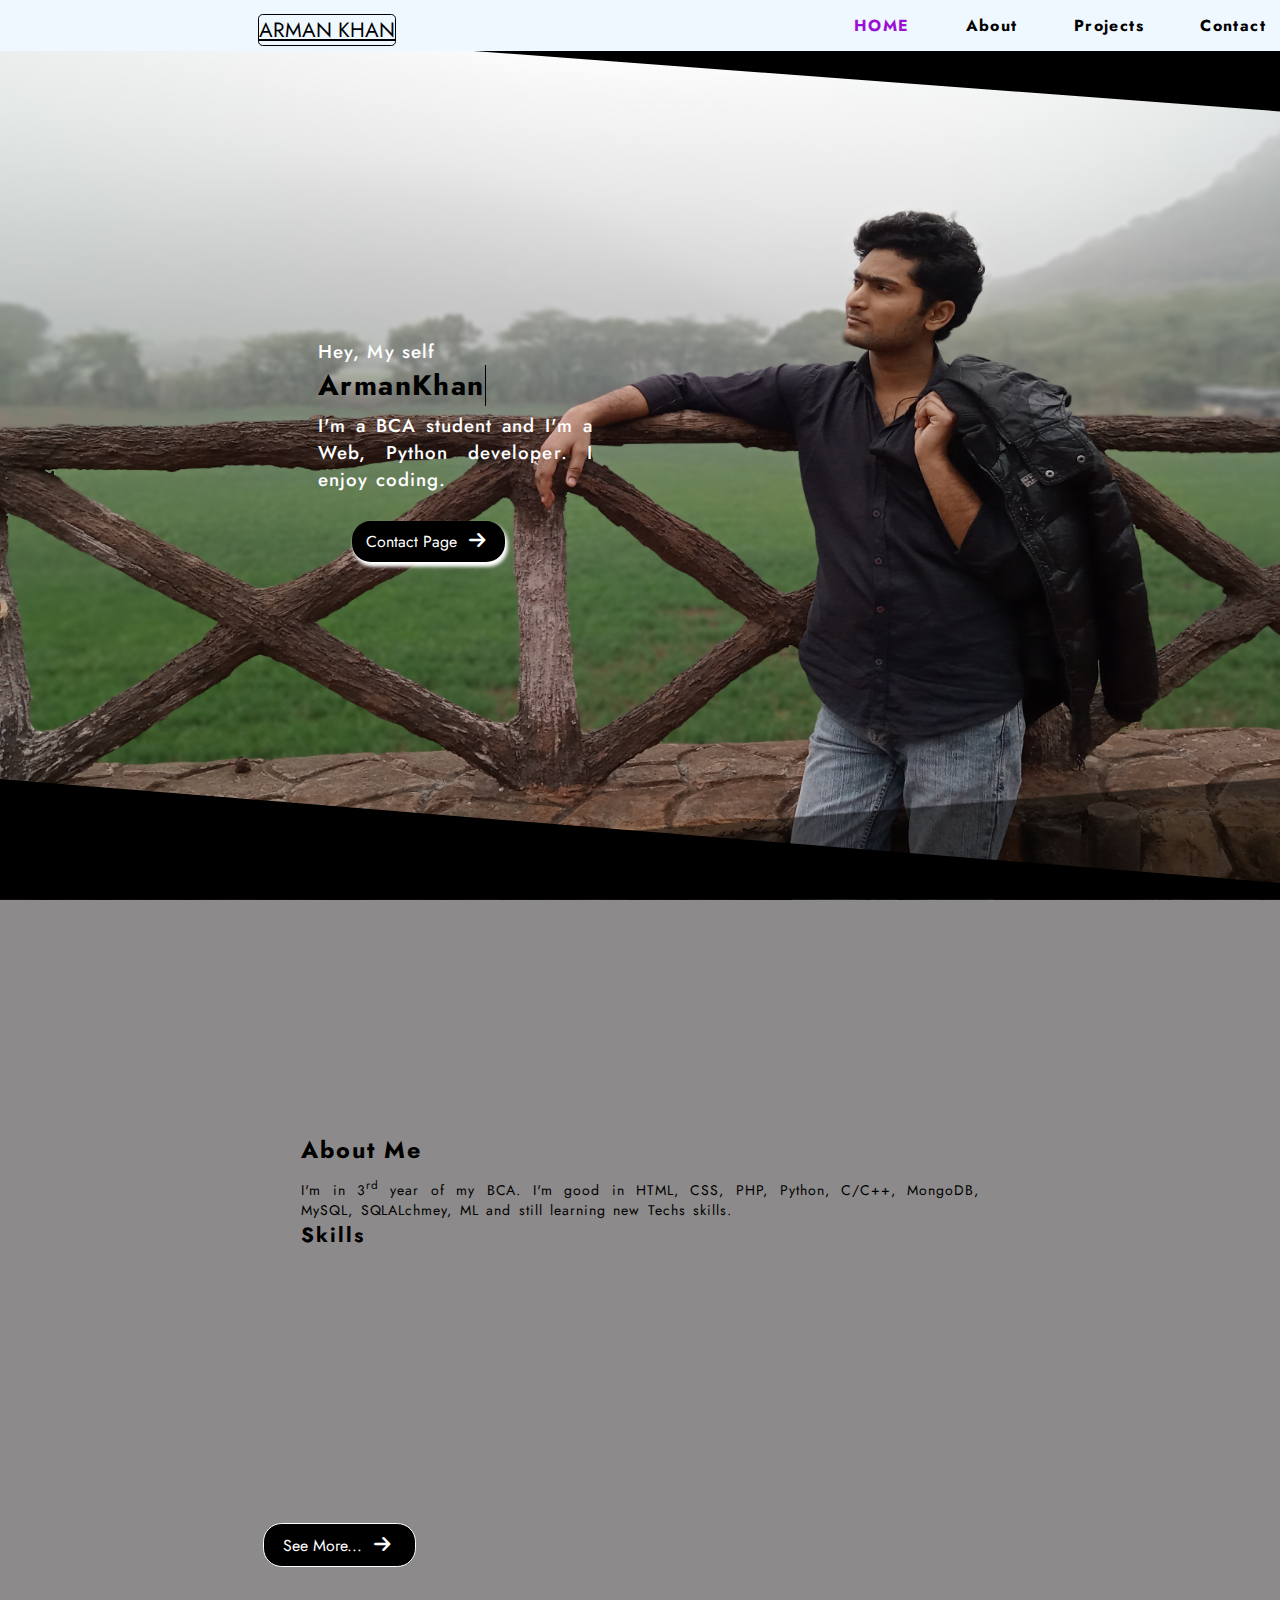
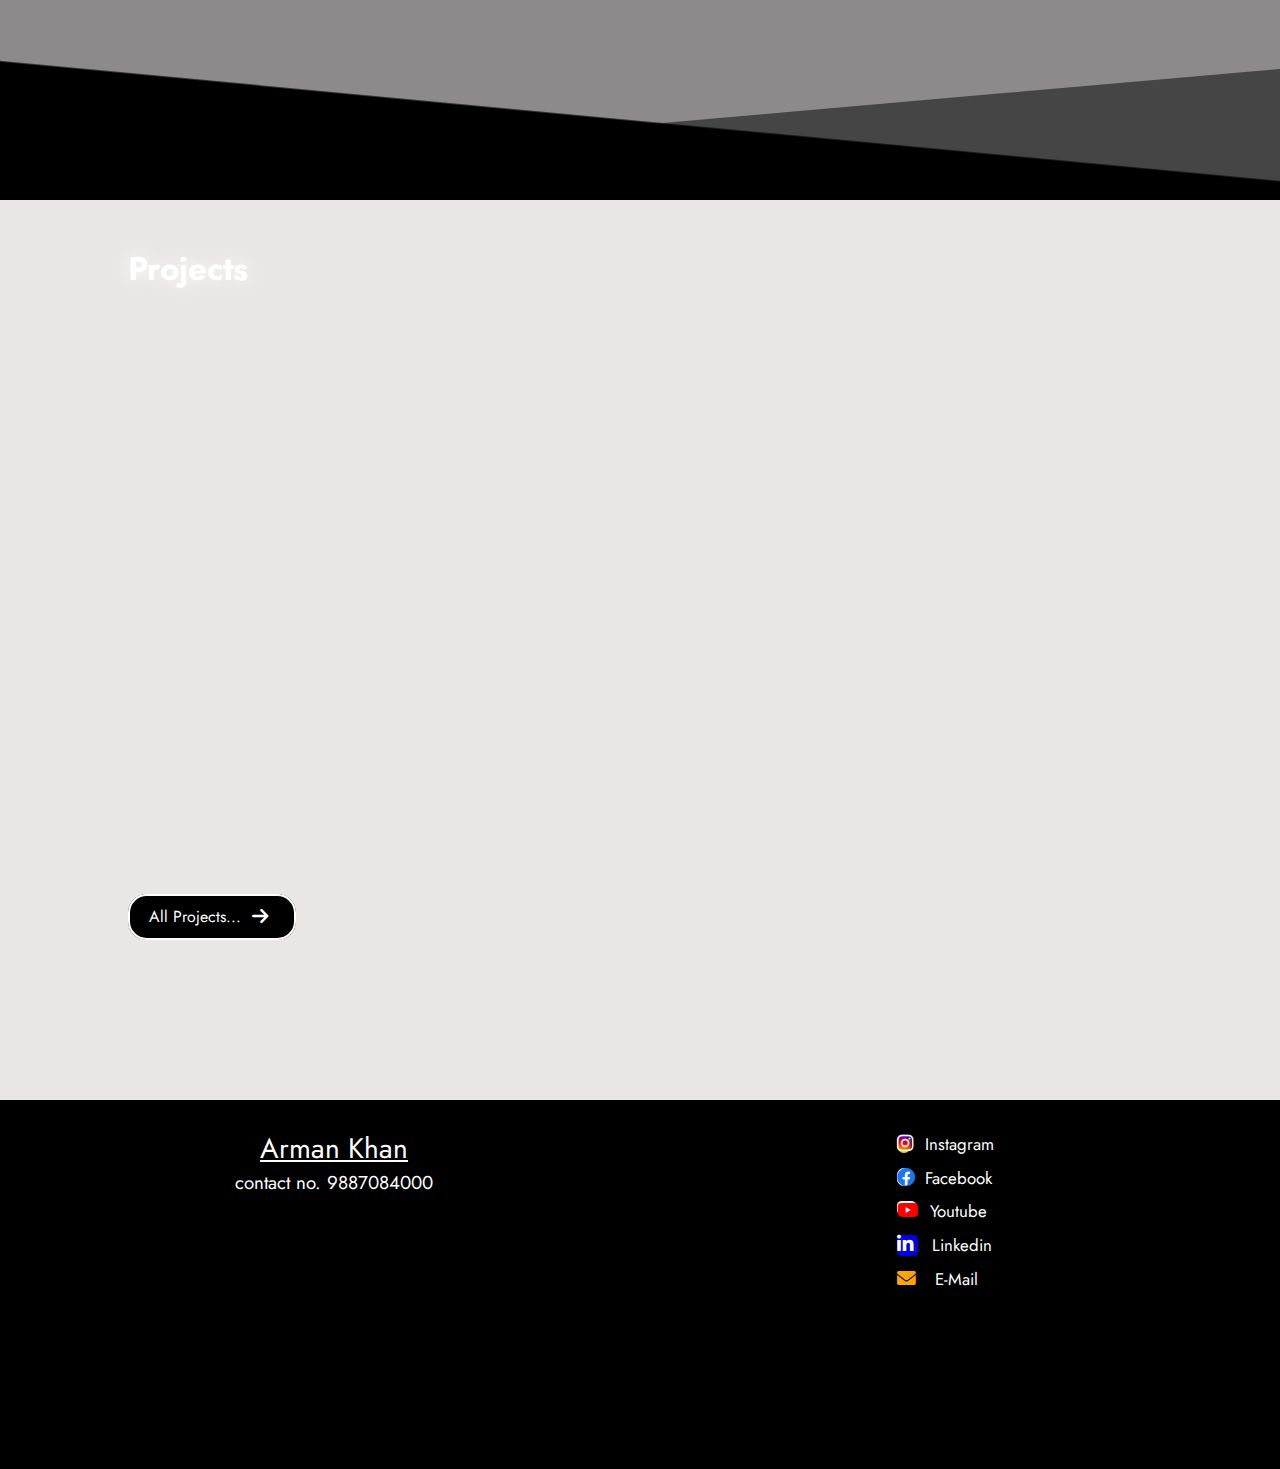
<file: index.htm>
<!DOCTYPE html> 
<html lang="en">
<head>
    <meta charset="UTF-8">
    <meta name="viewport" content="width=device-width, initial-scale=1.0">
    <!-- font awsome -->
    <link rel="stylesheet" href="https://cdnjs.cloudflare.com/ajax/libs/font-awesome/6.0.0/css/all.min.css" integrity="sha512-9usAa10IRO0HhonpyAIVpjrylPvoDwiPUiKdWk5t3PyolY1cOd4DSE0Ga+ri4AuTroPR5aQvXU9xC6qOPnzFeg==" crossorigin="anonymous" referrerpolicy="no-referrer" />
    <!-- font awsome -->
     <!-- aos plugin -->
     <link rel="stylesheet" href="https://unpkg.com/aos@next/dist/aos.css" />
     <!-- aos plugin -->
      <!-- google fonts -->
      <link rel="preconnect" href="https://fonts.googleapis.com">
      <link rel="preconnect" href="https://fonts.gstatic.com" crossorigin>
      <link href="https://fonts.googleapis.com/css2?family=Jost:ital,wght@0,100..900;1,100..900&family=Roboto+Mono:ital,wght@0,100..700;1,100..700&display=swap" rel="stylesheet">
      <!-- google fonts -->
    <!-- css file -->
     <link rel="stylesheet" href="style.css">
     <link rel="icon" type="image/x-icon" href="website_logo.png">
    <title>Arman Khan</title>
</head>
<body>
    <!-- start header -->
    <header class="head-class">
        <div class="container">
            <div class="logo">
                <a href="index.htm"><u>arman khan</u></a>
            </div>
            <nav class="nav-bar">
                <ul>
                    <li><a href="index.htm" id="home">home</a></li>
                    <li><a href="about.htm">about</a></li>
                    <li><a href="project.htm">projects</a></li>
                    <li><a href="contact.htm">contact</a></li>
                </ul>
            </nav>
        </div>

    </header> 
    <!-- end header -->


    <!-- start main section -->
    <main class="container">
        <div class="custom-shape-divider-top-1732389639">
            <svg data-name="Layer 1" xmlns="http://www.w3.org/2000/svg" viewBox="0 0 1200 120" preserveAspectRatio="none">
                <path d="M1200 120L0 16.48 0 0 1200 0 1200 120z" class="shape-fill"></path>
            </svg>
        </div>
        <section class="main-section container">
            <div class="my-img" data-aos="fade-up"></div>
            <div class="intro">
                <p>Hey, My self</p>
                <div class="anime"><h1></h1></div>
                <p>I'm a BCA student and I'm a Web, Python developer. I enjoy coding.</p>
                <div class="about-pagelink">
                    <a href="#ct1">
                        contact page
                        <i class="fa-solid fa-arrow-right"></i>
                    </a>
                </div>
            </div>
        </section>
        
        <!-- shape divider -->
        <div class="custom-shape-divider-bottom-1732387515">
            <svg data-name="Layer 1" xmlns="http://www.w3.org/2000/svg" viewBox="0 0 1200 120" preserveAspectRatio="none">
                <path d="M1200 120L0 16.48 0 0 1200 0 1200 120z" class="shape-fill"></path>
            </svg>
        </div>
        <!--  -->
        <div class="custom-shape-divider-bottom-1732387265">
            <svg data-name="Layer 1" xmlns="http://www.w3.org/2000/svg" viewBox="0 0 1200 120" preserveAspectRatio="none">
                <path d="M1200 120L0 16.48 0 0 1200 0 1200 120z" class="shape-fill"></path>
            </svg>
        </div>
        <!-- shape divider -->

    </main>
    <!-- end main section -->


    <!-- start about section -->
     <section class=" about-section container">

        <div class="about-content">
            <div class="about-heading">
                <h1>about me</h1>
                <p>I'm in 3<sup>rd</sup> year of my BCA.  I'm good in HTML, CSS, PHP, Python, C/C++, MongoDB, MySQL, SQLALchmey, ML and still learning new Techs skills.</p>
            </div>
            <div class="about-skills">
                <h2>skills</h2>
                <div class="list" >
                    <ul data-aos="flip-left">
                        <h6></h6>
                        <li><b>Forntend</b> <br>HTML, CSS, Bootstrap, Tailwind CSS 
                        <div class="k k1"></div></li>
                        <h6></h6>
                        <li><b>Backend & Programming language </b><br>Python, PHP 
                        <div class="k k2"></div></li>
                        <h6></h6>
                        <li><b>DataBases </b><br>MongoDB, MySQL, SQLALchamey
                        <div class="k k3"></div></li>
                        <li>Java 
                        <div class="k k4"></div></li>
                        <li>ChatGPT & AI Tools
                        <div class="k k5"></div></li>
                        <li>WordPress 
                        <div class="k k6"></div></li>
                    </ul>
                    <div class="skills-img" data-aos="zoom-in-up"></div>
                </div>
            </div>
            <div class="about-pagelink">
                <a href="about.htm" >
                    <!-- data-aos="zoom-in" -->
                    see more...
                    <i class="fa-solid fa-arrow-right"></i>
                </a>
            </div>
        </div>
        <!-- shape divider -->
        <div class="custom-shape-divider-bottom-1732388389">
            <svg data-name="Layer 1" xmlns="http://www.w3.org/2000/svg" viewBox="0 0 1200 120" preserveAspectRatio="none">
                <path d="M1200 120L0 16.48 0 0 1200 0 1200 120z" class="shape-fill"></path>
            </svg>
        </div>
        <!--  -->
        <div class="custom-shape-divider-bottom-1732388512">
            <svg data-name="Layer 1" xmlns="http://www.w3.org/2000/svg" viewBox="0 0 1200 120" preserveAspectRatio="none">
                <path d="M1200 120L0 16.48 0 0 1200 0 1200 120z" class="shape-fill"></path>
            </svg>
        </div>
        <!-- shape divider -->
     </section>
    <!-- end about section -->


    <!-- start project section -->
     <section class="project-section container">
        <div class="project-content">
            <h2>projects</h2>
            <div class="projects" data-aos="fade-up" data-aos-anchor-placement="top-center">
                <div class="frame1 frame">
                    <!-- <div class="iframe"></div> -->
                    <iframe class="iframe" src="https://www.youtube-nocookie.com/embed/XzOjrF0iDow?si=xH5PER7YFjXTYQez?autoplay=1&mute=1" title="YouTube video player"  referrerpolicy="strict-origin-when-cross-origin" allowfullscreen></iframe>
                    <h5>jarvis assistant</h5>
                    <p>personal voice assistant</p>
                </div>
                <div class="frame2 frame">
                    <iframe class="iframe" src="https://www.youtube-nocookie.com/embed/NXt9RQ40-VA?si=S5kBuBeriGzrhKZE" title="YouTube video player" frameborder="0" allow="accelerometer; autoplay; clipboard-write; encrypted-media; gyroscope; picture-in-picture; web-share" referrerpolicy="strict-origin-when-cross-origin" allowfullscreen></iframe>
                    <h5>login page</h5>
                    <p>simple beautiful login page</p>
                </div>
            </div>
            <div class="project-button" >
                <!-- data-aos="zoom-in-down" -->
                <a href="project.htm" >all projects...
                    <i class="fa-solid fa-arrow-right"></i>
                </a>
                
            </div>
        </div>
        
     </section>
    <!-- end project section -->


    <!-- start footer -->
     <footer id="ct1">
         <div class="section-footer">
            <section class="container">
                <div class="logo"><a href="index.htm">arman khan</a>
                    <p>contact no. 9887084000</p>
                    <div class="about-pagelink" data-aos="fade-down">
                        <a href="contact.htm">
                            contact page
                            <i class="fa-solid fa-arrow-right"></i>
                        </a>
                    </div>
                </div>
                <div class="connect">
                    <ul>
                        <li><a href="https://www.instagram.com/invites/contact/?igsh=j5n9pgz7lhn&utm_content=k5xwfr1" target="_blank"><i class="fa-brands fa-instagram"></i>instagram</a></li>
                        <li><a href="https://www.facebook.com/profile.php?id=100056227550232&mibextid=ZbWKwL" target="_blank"><i class="fa-brands fa-facebook"></i>facebook</a></li>
                        <li><a href="https://youtube.com/@armankhan-pr5xw?si=ZhNXkZWh-4ECx9wT" target="_blank"><i class="fa-brands fa-youtube"></i>youtube</a></li>
                        <li><a href="https://www.linkedin.com/in/arman-khan-623443289?utm_source=share&utm_campaign=share_via&utm_content=profile&utm_medium=android_app" target="_blank"><i class="fa-brands fa-linkedin-in"></i>linkedin</a></li>
                        <li><a href="armankhan52210@gmail.com"><i class="fa-solid fa-envelope"></i>e-mail</a></li>
                       </ul>
                   </div>
            </section>
         </div>
     </footer>
    <!-- end footer -->

    <!-- aos plugin -->
    <script src="https://unpkg.com/aos@next/dist/aos.js"></script>
    <script>
      AOS.init();
    </script>
    <!-- aos plugin -->

</body>
</html>
</file>
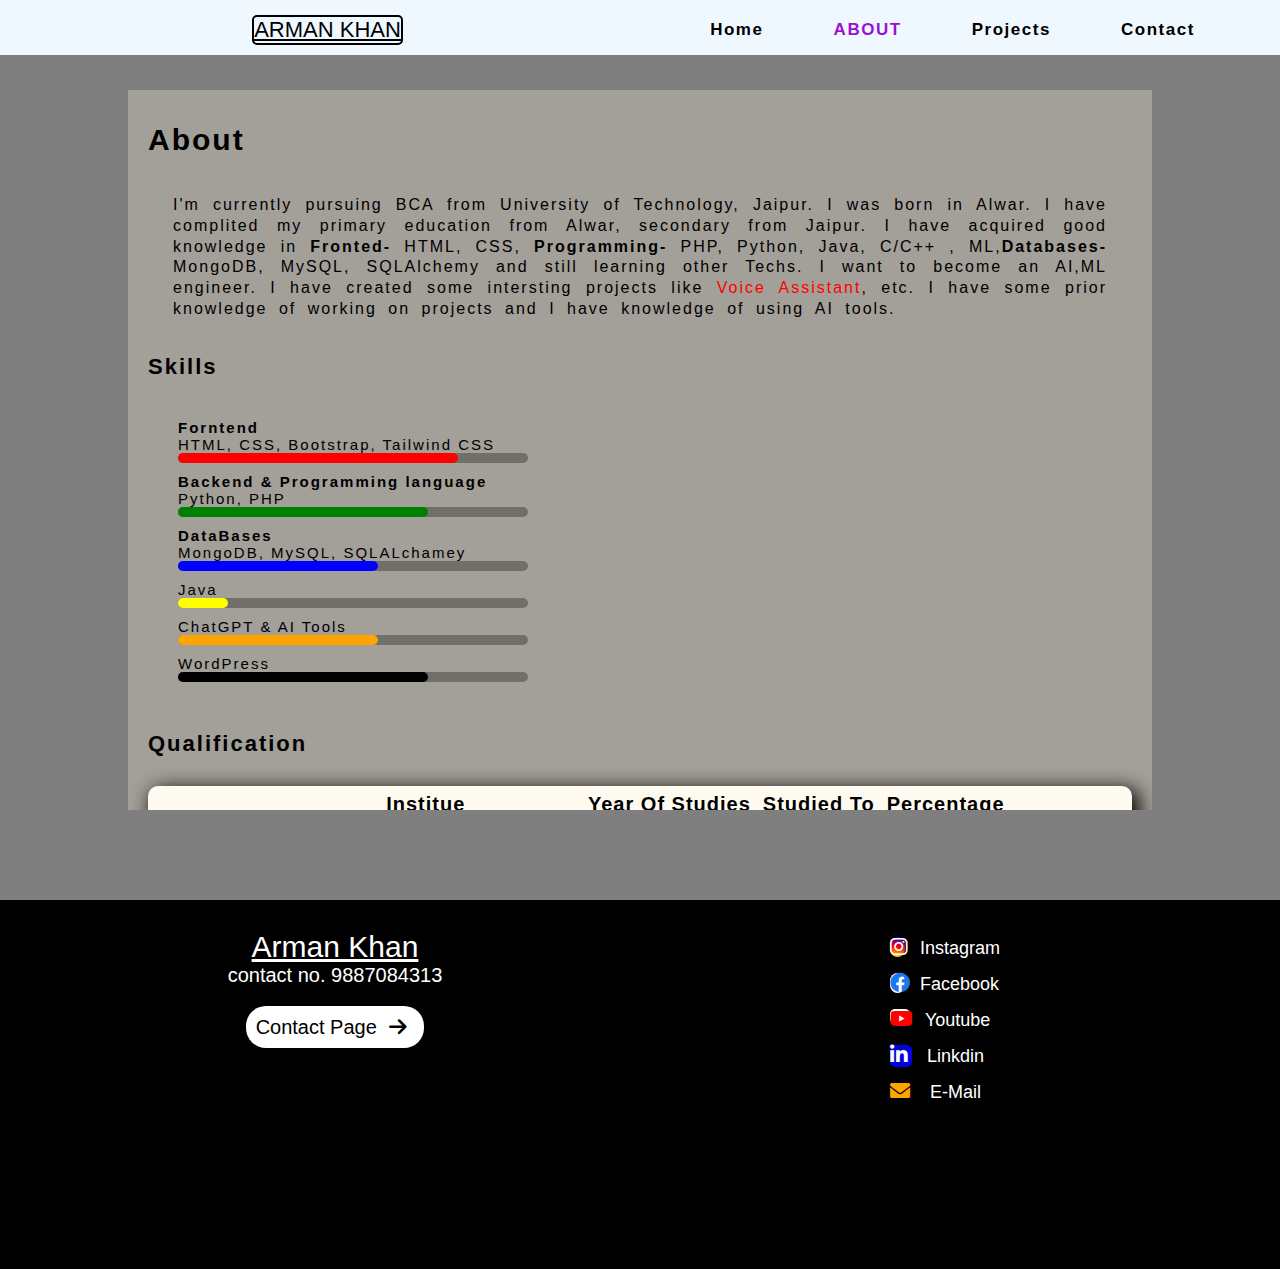
<file: about.htm>
<!DOCTYPE html>
<html lang="en">
<head>
    <meta charset="UTF-8">
    <meta name="viewport" content="width=device-width, initial-scale=1.0">
    <!-- font awsome -->
    <link rel="stylesheet" href="https://cdnjs.cloudflare.com/ajax/libs/font-awesome/6.0.0/css/all.min.css" integrity="sha512-9usAa10IRO0HhonpyAIVpjrylPvoDwiPUiKdWk5t3PyolY1cOd4DSE0Ga+ri4AuTroPR5aQvXU9xC6qOPnzFeg==" crossorigin="anonymous" referrerpolicy="no-referrer" />
    <!-- font awsome -->
    <!-- aos plugin -->
    <link rel="stylesheet" href="https://unpkg.com/aos@next/dist/aos.css" />
    <!-- aos plugin -->
     <!-- css file -->
      <link rel="stylesheet" href="style2.css">
      <link rel="icon" type="image/x-icon" href="website_logo.png">
    <title>Arman Khan</title>
</head>
<body>
    <!-- start header -->
    <header class="head-class">
        <div class="container">
            <div class="logo"><a href="index.htm"><u>arman khan</u></a></div>
            <div class="nav-bar">
                <ul>
                    <li><a href="index.htm">home</a></li>
                    <li><a href="about.htm" id="about">about</a></li>
                    <li><a href="project.htm">projects</a></li>
                    <li><a href="contact.htm">contact</a></li>
                </ul>
            </div>
        </div>

    </header> 
    <!-- end header -->


    <!-- start about section -->
    <section class=" about-section container">
        <div class="about-content ">
            <div class="about-heading">
                <h1>about</h1>
                <p>I'm currently pursuing BCA from University of Technology, Jaipur. I was born in Alwar. I have complited my primary education from Alwar, secondary from Jaipur. I have acquired good knowledge in <strong>Fronted-</strong> HTML, CSS,<strong> Programming-</strong> PHP, Python, Java, C/C++ , ML,<strong>Databases-</strong> MongoDB, MySQL, SQLAlchemy and still learning other Techs. I want to become an AI,ML engineer. I have created some intersting projects like <a href="project.htm" style="text-decoration: none; color: red;">voice assistant</a>, etc. I have some prior knowledge of working on projects and I have knowledge of using AI tools.</p>
            </div> 
            <div class="about-skills">
                <h2>skills</h2>
                <div class="list">
                    <ul>
                        <li><b>Forntend</b> <br>HTML, CSS, Bootstrap, Tailwind CSS 
                        <div class="k k1"></div></li>
                        <li><b>Backend & Programming language </b><br>Python, PHP 
                        <div class="k k2"></div></li>
                        <li><b>DataBases </b><br>MongoDB, MySQL, SQLALchamey
                        <div class="k k3"></div></li>
                        <li>Java
                        <div class="k k4"></div></li>
                        <li>ChatGPT & AI Tools
                        <div class="k k5"></div></li>
                        <li>WordPress
                        <div class="k k6"></div></li>
                    </ul>
                </div>
            </div>
            <div class="about-my-qualification">
                <h2>Qualification</h2>
                <table>
                    <tr>
                        <th>institue</th>
                        <th>year of studies</th>
                        <th>studied to</th>
                        <th>percentage</th>
                    </tr>
                    <tr>
                        <td>bal bharti public school, alwar</td>
                        <td>2018-20</td>
                        <td>9<sup>th</sup> to 10<sup>th</sup></td>
                        <td>89%</td>
                    </tr>
                    <tr>
                        <td>bal vishwa bharti public school, jaipur</td>
                        <td>2020-22</td>
                        <td>11<sup>th</sup> to 12<sup>th</sup></td>
                        <td>75%</td>
                    </tr>
                    <tr>
                        <td>KCRI collge, alwar</td>
                        <td>2022-25</td>
                        <td>--</td>
                        <td>--</td>
                    </tr>
                </table>
            </div>
        </div>
     </section>
    <!-- end about section -->

    <!-- start footer -->
    <footer>
        <div class="section-footer">
           <section class="container">
               <div class="logo"><a href="index.htm">arman khan</a>
                   <p>contact no. 9887084313</p>
                   <div class="about-pagelink">
                       <a href="contact.htm">
                           contact page
                           <i class="fa-solid fa-arrow-right"></i>
                       </a>
                   </div>
               </div>
               <div class="connect">
                   <ul>
                       <li><a href="https://www.instagram.com/invites/contact/?igsh=j5n9pgz7lhn&utm_content=k5xwfr1" target="_blank"><i class="fa-brands fa-instagram"></i>instagram</a></li>
                       <li><a href="https://www.facebook.com/profile.php?id=100056227550232&mibextid=ZbWKwL" target="_blank"><i class="fa-brands fa-facebook"></i>facebook</a></li>
                       <li><a href="contact.htm" target="_blank"><i class="fa-brands fa-youtube"></i>youtube</a></li>
                       <li><a href="https://www.linkedin.com/in/arman-khan-623443289?utm_source=share&utm_campaign=share_via&utm_content=profile&utm_medium=android_app" target="_blank"><i class="fa-brands fa-linkedin-in"></i>linkdin</a></li>
                       <li><a href="armankhan52210@gmail.com"><i class="fa-solid fa-envelope"></i>e-mail</a></li>
                      </ul>
                  </div>
           </section>
        </div>
    </footer>
   <!-- end footer -->
</body>
</html>
</file>
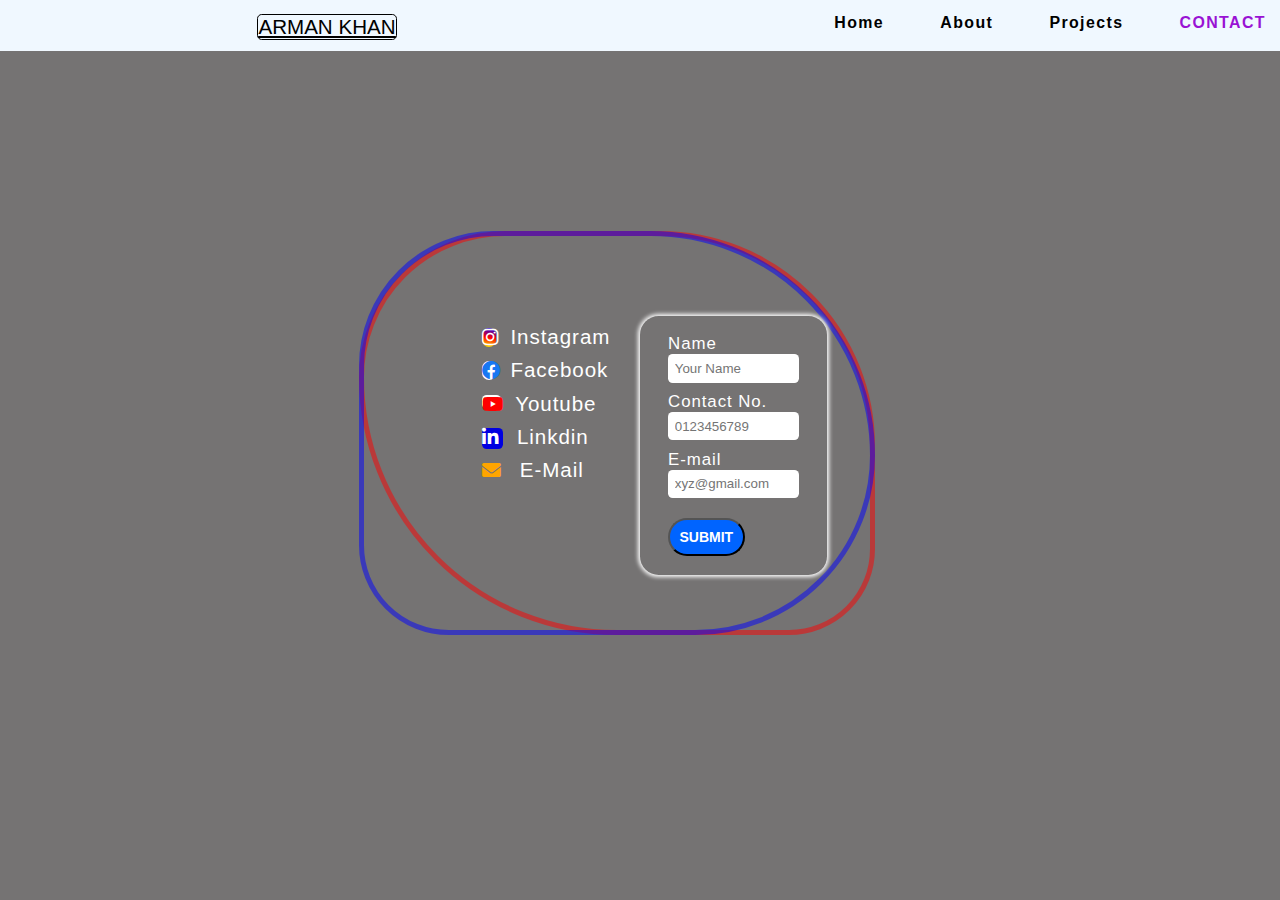
<file: contact.htm>
<!DOCTYPE html>
<html lang="en">
<head>
    <meta charset="UTF-8">
    <meta name="viewport" content="width=device-width, initial-scale=1.0">
    <!-- font awsome -->
    <link rel="stylesheet" href="https://cdnjs.cloudflare.com/ajax/libs/font-awesome/6.0.0/css/all.min.css" integrity="sha512-9usAa10IRO0HhonpyAIVpjrylPvoDwiPUiKdWk5t3PyolY1cOd4DSE0Ga+ri4AuTroPR5aQvXU9xC6qOPnzFeg==" crossorigin="anonymous" referrerpolicy="no-referrer" />
    <!-- font awsome -->
      <!-- aos plugin -->
      <link rel="stylesheet" href="https://unpkg.com/aos@next/dist/aos.css" />
      <!-- aos plugin -->
    <!-- css file -->
     <link rel="stylesheet" href="style.css">
     <link rel="icon" type="image/x-icon" href="website_logo.png">
    <title>Arman Khan</title>
</head>
<body>
   <!-- start header  -->
    <header class="head-class">
        <div class="container">
            <div class="logo"><a href="index.htm"><u>arman khan</u></a></div>
            <div class="nav-bar">
                <ul>
                    <li><a href="index.htm">home</a></li>
                    <li><a href="about.htm">about</a></li>
                    <li><a href="project.htm">projects</a></li>
                    <li><a href="contact.htm" id="contact">contact</a></li>
                </ul>
            </div>
        </div>

    </header> 
   <!-- end header  -->

      <section class="contact-section container">
        <div class="contact container">
            <div class="contact-content">
                
                <div class="connection" >
                    
                    <ul>
                        <li><a href="https://www.instagram.com/invites/contact/?igsh=j5n9pgz7lhn&utm_content=k5xwfr1" target="_blank"><i class="fa-brands fa-instagram"></i>instagram</a></li>
                        <li><a href="https://www.facebook.com/profile.php?id=100056227550232&mibextid=ZbWKwL" target="_blank"><i class="fa-brands fa-facebook"></i>facebook</a></li>
                        <li><a href="https://youtube.com/@armankhan-pr5xw?si=ZhNXkZWh-4ECx9wT" target="_blank"><i class="fa-brands fa-youtube"></i>youtube</a></li>
                        <li><a href="https://www.linkedin.com/in/arman-khan-623443289?utm_source=share&utm_campaign=share_via&utm_content=profile&utm_medium=android_app" target="_blank"><i class="fa-brands fa-linkedin-in"></i>linkdin</a></li>
                        <li><a href="armankhan52210@gmail.com"><i class="fa-solid fa-envelope"></i>e-mail</a></li>
                    </ul>
                 </div>

                <!-- form -->
                 <div class="forum" >
                    <form
                    action="https://formspree.io/f/xvgowgdp"
                    method="POST">
                    <label for="name">Name<br>
                        <input placeholder="Your Name" type="text" name="name" required maxlength="25">
                        </label>
                        <br>
                        <label for="number">Contact No.<br>
                        <input type="tel" name="number" placeholder="0123456789" pattern="[0-9]{10}" maxlength="11">
                        </label>
                        <br>
                        <label for="mail">E-mail<br>
                        <input type="email" name="mail" placeholder="xyz@gmail.com" required maxlength="30">
                        </label>
                        <br><br>
                        <button class="btn">submit</button>
                            
                     </form>
                 </div>
                 <!-- form end -->
            </div>
        </div>

      </section>
     <!-- end contact page -->

</body>
</html>
</file>
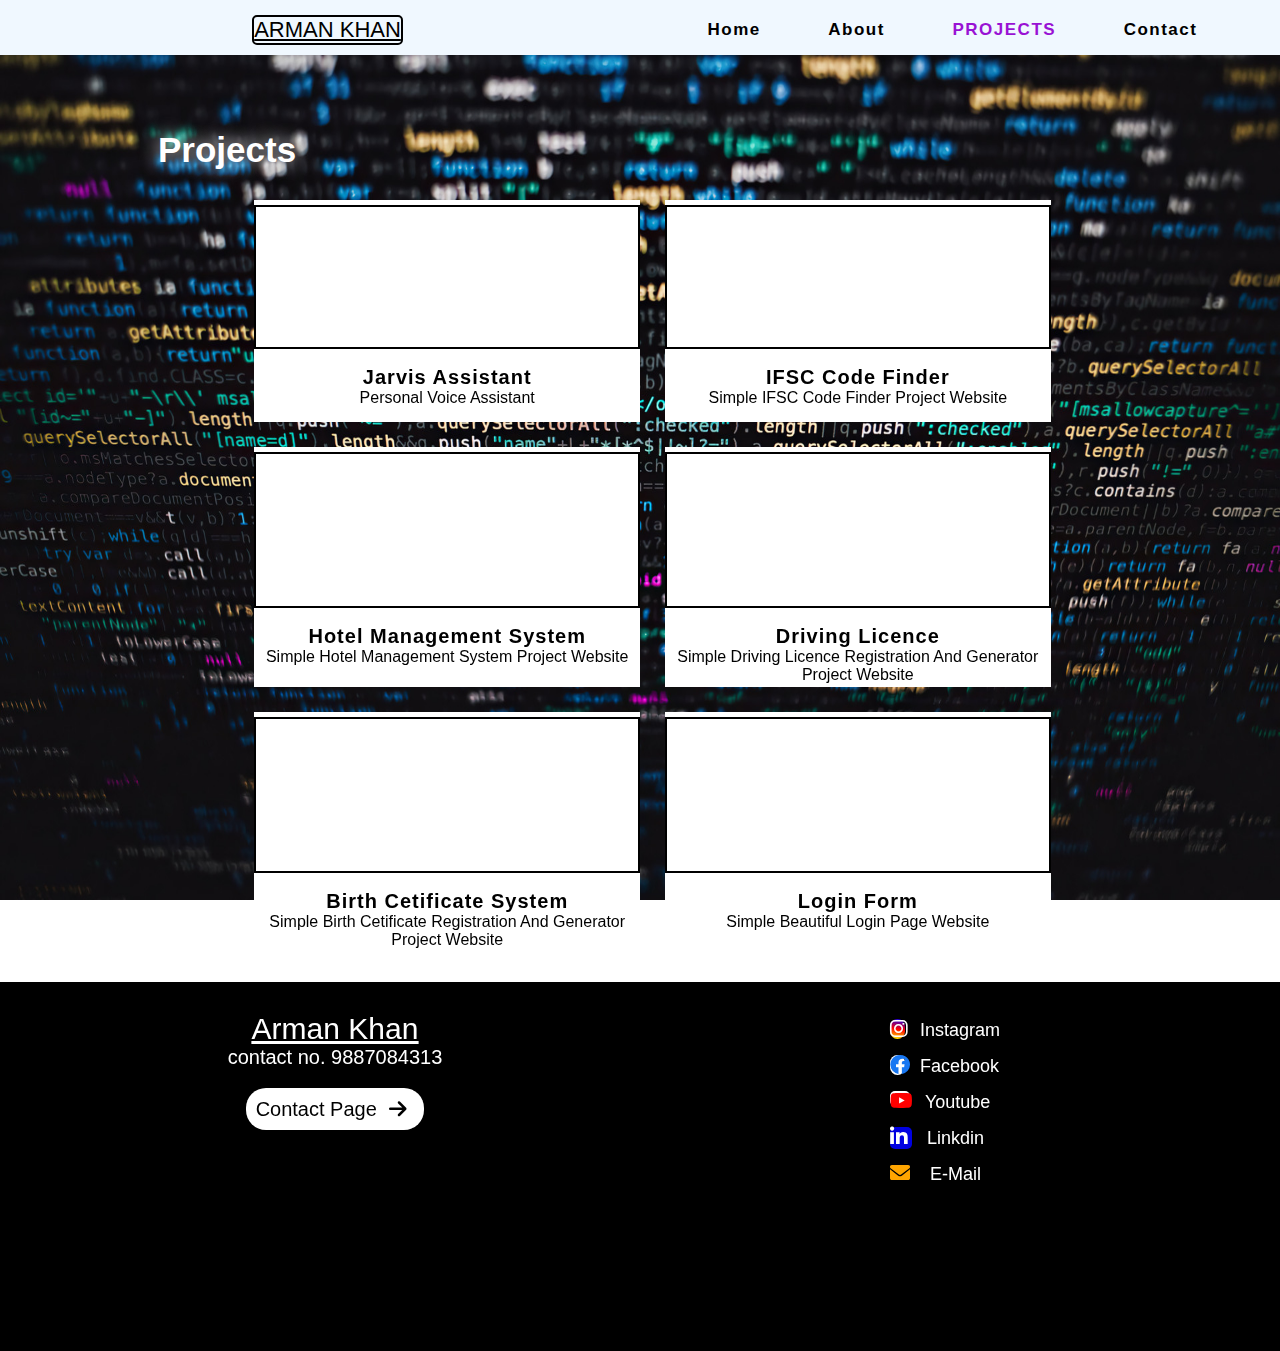
<file: project.htm>
<!DOCTYPE html>
<html lang="en">
<head>
    <meta charset="UTF-8">
    <meta name="viewport" content="width=device-width, initial-scale=1.0">
    <!-- font awsome -->
    <link rel="stylesheet" href="https://cdnjs.cloudflare.com/ajax/libs/font-awesome/6.0.0/css/all.min.css" integrity="sha512-9usAa10IRO0HhonpyAIVpjrylPvoDwiPUiKdWk5t3PyolY1cOd4DSE0Ga+ri4AuTroPR5aQvXU9xC6qOPnzFeg==" crossorigin="anonymous" referrerpolicy="no-referrer" />
    <!-- font awsome -->
      <!-- aos plugin -->
      <link rel="stylesheet" href="https://unpkg.com/aos@next/dist/aos.css" />
      <!-- aos plugin -->
    <!-- css file -->
     <link rel="stylesheet" href="style2.css">
     <link rel="icon" type="image/x-icon" href="website_logo.png">
    <title>Arman Khan</title>
</head>
<body>
   <!-- start header -->
    <header class="head-class">
        <div class="container">
            <div class="logo"><a href="index.htm">arman khan</a></div>
            <div class="nav-bar">
                <ul>
                    <li><a href="index.htm">home</a></li>
                    <li><a href="about.htm">about</a></li>
                    <li><a href="project.htm" id="project">projects</a></li>
                    <li><a href="contact.htm">contact</a></li>
                </ul>
            </div>
        </div>

    </header> 
    <!-- end header -->

    <!-- start project section -->
    <section class="project-section container">
        <div class="project-content">
            <h2>projects</h2>
            <div class="projects">
                <div class="frame1 frame">
                    <iframe class="iframe" src="https://www.youtube-nocookie.com/embed/XzOjrF0iDow?si=xH5PER7YFjXTYQez?autoplay=1&mute=1?controls=1" title="YouTube video player"  referrerpolicy="strict-origin-when-cross-origin" allowfullscreen></iframe>
                    <h5>jarvis assistant</h5>
                    <p>personal voice assistant</p>
                </div>
                <div class="frame2 frame">
                    <iframe class="iframe" src="https://www.youtube.com/embed/oIedO8E6oSU?si=Og6YIvIwwKtz9M5b?autoplay=1&mute=1?controls=1" title="YouTube video player"  referrerpolicy="strict-origin-when-cross-origin" allowfullscreen></iframe>
                    <h5>IFSC Code Finder</h5>
                    <p>simple IFSC code finder project website</p>
                </div>
                <div class="frame3 frame">
                    <iframe class="iframe" src="https://www.youtube.com/embed/5f-g7RxQaOg?si=miufKwAg4vljFzW2?autoplay=1&mute=1?controls=1" title="YouTube video player"  referrerpolicy="strict-origin-when-cross-origin" allowfullscreen></iframe>
                    <h5>Hotel Management System</h5>
                    <p>simple hotel management system project website</p>
                </div>
                <div class="frame4 frame">
                    <iframe class="iframe" src="https://www.youtube.com/embed/EdeN8FSmmVI?si=i8WzrzG-Erv8tHvZ?autoplay=1&mute=1?controls=1" title="YouTube video player"  referrerpolicy="strict-origin-when-cross-origin" allowfullscreen></iframe>
                    <h5>Driving Licence</h5>
                    <p>simple driving licence registration and generator project website</p>
                </div>
                <div class="frame5 frame">
                    <iframe class="iframe" src="https://www.youtube.com/embed/JVvLnQvX0N8?si=Opk1dRlDlCVQvecQ?autoplay=1&mute=1?controls=1" title="YouTube video player"  referrerpolicy="strict-origin-when-cross-origin" allowfullscreen></iframe>
                    <h5>Birth Cetificate System</h5>
                    <p>simple Birth Cetificate registration and generator project website</p>
                </div>
                <div class="frame6 frame">
                    <iframe class="iframe" src="https://www.youtube.com/embed/NXt9RQ40-VA?si=AfrDGE-i8hdx5QoR?autoplay=1&mute=1?controls=1" title="YouTube video player"  referrerpolicy="strict-origin-when-cross-origin" allowfullscreen></iframe>
                    <h5>Login Form</h5>
                    <p>simple beautiful login page website</p>
                </div>
            </div>
        </div>
        
     </section>
    <!-- end project section -->

    <!-- start footer -->
    <footer>
        <div class="section-footer">
           <section class="container">
               <div class="logo"><a href="index.htm"><u>arman khan</u></a>
                   <p>contact no. 9887084313</p>
                   <div class="about-pagelink">
                       <a href="contact.htm">
                           contact page
                           <i class="fa-solid fa-arrow-right"></i>
                       </a>
                   </div>
               </div>
               <div class="connect">
                   <ul>
                       <li><a href="https://www.instagram.com/invites/contact/?igsh=j5n9pgz7lhn&utm_content=k5xwfr1" target="_blank"><i class="fa-brands fa-instagram"></i>instagram</a></li>
                       <li><a href="https://www.facebook.com/profile.php?id=100056227550232&mibextid=ZbWKwL" target="_blank"><i class="fa-brands fa-facebook"></i>facebook</a></li>
                       <li><a href="contact.htm" target="_blank"><i class="fa-brands fa-youtube"></i>youtube</a></li>
                       <li><a href="https://www.linkedin.com/in/arman-khan-623443289?utm_source=share&utm_campaign=share_via&utm_content=profile&utm_medium=android_app" target="_blank"><i class="fa-brands fa-linkedin-in"></i>linkdin</a></li>
                       <li><a href="armankhan52210@gmail.com"><i class="fa-solid fa-envelope"></i>e-mail</a></li>
                      </ul>
                  </div>
           </section>
        </div>
    </footer>
   <!-- end footer -->
</body>
</html>
</file>
<file: style.css>
*{
    box-sizing: border-box;
    margin: 0;
    padding: 0;
    font-family: "Jost",sans-serif;
}


html{
    font-size: 58.5%;
    scroll-behavior:smooth;
    scroll-snap-type: Y mandatory;
    scrollbar-width:thin;
}


body{
    background-color: rgb(234, 230, 230);
}
/* start common */
a{
    text-decoration: none;
    color: rgb(0, 0, 0);
    text-transform: capitalize;
    /* color: white; */
}
.container{
    display: grid;
    justify-content: center;
    align-content: center;
}
.fa-brands,.fa-solid{
    padding-right: 0.7rem;
    font-size: 2rem;
}

.fa-instagram{
    width: 1.5rem;
    margin-right: 1.5rem;
    border-radius: 1rem;
    background:linear-gradient(-170deg,
    blue,
    red,
    yellow);
}
.fa-facebook{
    width: 1.5rem;
    margin-right: 1.5rem;
    border-radius: 1rem;
    color: rgb(24,119,242);
    background-color: white;
}
.fa-youtube{
    width: 2rem;
    height: 1.5rem;
    margin-right: 1.5rem;
    border-radius: 0.5rem;
    color: rgb(255,0,0);
    background-color: white;
}
.fa-linkedin-in{
    width: 2.2rem;
    height: 2.2rem;
    border-radius: 0.5rem;
    margin-right: 1.5rem;
    background-color: rgb(0,0,225);
    
}
.fa-envelope{
    width: 2.5rem;
    height: 2rem;
    margin-right: 1.5rem;
    color: orange;
}

.fa-arrow-right{
    margin-left: 0.7rem;
}


/* end common */


/* start header */
.head-class{
    position: fixed;
    width: 100%;
    height: 5.5rem;
    padding: 1.5rem;
    background-color: rgb(240, 248, 255);
    z-index: 8;
    
    & .container{
        grid-template-columns: 50% 50%;
    }
    & .nav-bar ul{
            /* margin-top: 0.5rem; */
            list-style: none;
            display: flex;
            justify-content: end;
            gap: 6rem;
            font-size: 1.7rem;
            & li{
            display: inline;
            font-weight: bold;
            letter-spacing: 0.15rem;
            
            & a:hover{
                text-transform: uppercase;
            }
        }

        #home{
            color: rgb(153, 18, 212);
            text-transform: uppercase;
        }
        #contact{
            color: rgb(153, 18, 212);
            text-transform: uppercase;
        }
        #project{
            color: rgb(153, 18, 212);
            text-transform: uppercase;
        }
        #about{
            color: rgb(153, 18, 212);
            text-transform: uppercase;
        }
    }
    & .logo{
        display: grid;
        justify-content: center;        
        & a{
            font-size: 2.2rem;
            text-align: center;
            text-transform: uppercase;
            text-decoration: underline;
            border: 0.2rem solid black;
            border-radius: 0.5rem;
        }
        
    }
}
/* end header */


/* start main section */
main{
    width: 100%;
    height: 100vh;
    background-image: url(myimg5.jpg);
    background-repeat: no-repeat;
    background-size: 100% 100%;
    background-attachment: fixed;
    justify-items: center;

    
    & .container{
        grid-template-columns: 50% 50%;
        gap: 10rem;
    }
    
    & .main-section{
        width: 80%;
        border-radius: 1.8rem;
        padding: 10rem;
        
        & .my-img{
            order:2; 
        }        
        & .intro{
            order:1;
            & h1{
                font-size: 3rem;
                letter-spacing: 0.15rem;
                text-transform: capitalize;
                position: relative;
                height: 5rem;
                width: 100%;

            }
            & h1::before{
                content:"armanKhan";
                position: absolute;
                left: 0;
                overflow: hidden;
                animation-name: hide_name;
                animation-iteration-count: infinite;
                animation-duration: 3s;
                border-right: 0.2rem solid black;
            }
            & p{
                font-size: 2rem;
                font-weight: 500;
                letter-spacing: 0.119rem;
                text-align: justify;
                color: white;
            }
            
            & .about-pagelink{
                margin-top: 3rem;
            display: grid;
            justify-content: end;
            width: 20rem;
            z-index: 1;

                & a{
                    font-size: 1.7rem;
                    padding: 1rem 1.5rem 1rem 1.5rem;
                    background-color: black;
                    color: white;
                    border-radius: 2rem;
                    box-shadow: 0.2rem 0.4rem 0.4rem 0.1rem white;
                }
            }
        }
    }
}
@keyframes hide_name {
    0%{
        width: 0%;
    }
    50%{
        width: 100%;
    }
    100%{
        width: 0%;
    }
}
/* shape divider */
.custom-shape-divider-top-1732389639 {
    position: absolute;
    top: 0;
    left: 0;
    width: 100%;
    overflow: hidden;
    line-height: 0;
}

.custom-shape-divider-top-1732389639 svg {
    position: relative;
    display: block;
    width: calc(100% + 1.3rem);
    height: 12rem;
}

.custom-shape-divider-top-1732389639 .shape-fill {
    fill: rgb(0,0,0);
}
/*  */
.custom-shape-divider-bottom-1732387515 {
    position: absolute;
    bottom: 0;
    left: 0;
    width: 100%;
    overflow: hidden;
    line-height: 0;
    transform: rotate(180deg);
}

.custom-shape-divider-bottom-1732387515 svg {
    position: relative;
    display: block;
    width: calc(100% + 1.3rem);
    height: 13rem;
}

.custom-shape-divider-bottom-1732387515 .shape-fill {
    fill: rgb(0,0,0);
}
/*  */
.custom-shape-divider-bottom-1732387265 {
    position: absolute;
    bottom: 0;
    left: 0;
    width: 100%;
    overflow: hidden;
    line-height: 0;
    transform: rotate(180deg);
}

.custom-shape-divider-bottom-1732387265 svg {
    position: relative;
    display: block;
    width: calc(100% + 1.3rem);
    transform: rotateY(180deg);
    height: 13rem;
}

.custom-shape-divider-bottom-1732387265 .shape-fill {
    /* fill: rgb(234, 230, 230); */
    fill: rgb(0,0,0,0.5);
}

/* shape divider */
/* end main section */



/* start about section */
.about-section{
    width: 100%;
    height: 100vh;
    background-color: rgb(0,0,0,0.4);
    position: relative;
    
    
    & .about-content{
        width: 80%;
        height: 80%;
        display: flex;
        margin: 2rem auto;
        flex-direction: column;
        justify-content: top;
        border-radius: 3rem;

        & .about-heading, .about-skills{
            width: 80%;
            margin: 0 auto;

            & h1{
                font-size: 2.5rem;
                text-transform: capitalize;
                letter-spacing: 0.2rem;
            }
            & h2{
                font-size: 2.2rem;
                text-transform: capitalize;
                letter-spacing: 0.2rem;
            }
            
            & p{
                font-size: 1.5rem;
                text-align: justify;
            }
            & p,ul{
                margin-top: 1rem;
                letter-spacing: 0.1rem;
                word-spacing: 0.3rem;
            }
            & ul{   
                font-size: 1.5rem;
                list-style-type:none;
            }

        }

        & .about-skills{
            margin-bottom: 1rem;

            & .list{
                display: flex;
                justify-content: space-around;
                gap: 2.5rem;
            }

            & .skills-img{
                background-image: url(myimg13.jpg);
                width: 23rem;
                height: 25rem;
                background-size: 100% 120%;
                background-color: red;
                clip-path: polygon(17% 5%, 75% 0, 100% 50%, 85% 92%, 24% 100%, 0% 50%);
            }

            & .k{
                width: 35rem;
                height: 1rem;
                background-color: rgb(0, 0, 0, 0.3);
                border-radius: 1.5rem;
                position: relative;
            }
            
            & .k1::after,.k2::after,.k3::after,.k4::after,.k5::after,.k6::after{
                content: " ";
                position: absolute;
                width: 0;
                height: 1rem;
                border-radius: 1rem;
                transition: all 0.2s linear;
                
            }            
                & .k1::after{
                    background-color: red;
                    width: 28rem;
                }
                
                & .k2::after{
                    background-color: green;
                    width: 25rem;
                }
                
                & .k3::after{
                    background-color: blue;
                    width: 20rem;
                }
                
                & .k4::after{
                    background-color: yellow;
                    width: 5rem;
                }
                
                & .k5::after{
                    background-color: orange;
                    width: 20rem;
                }
                
                & .k6::after{
                    background-color: black;
                    width: 25rem;
                }

        }

        & .about-pagelink{
            margin-left: 5rem;
            margin-top: 2rem;
            display: grid;
            justify-content: start;
            z-index: 1;
            & a{
                background-color: black;
                padding: 1rem 2rem;
                border-radius: 2rem;
                font-size: 1.7rem;
                color: white;
                border:0.2rem solid white;
            }
        }

    }

}

/* shape divider */
.custom-shape-divider-bottom-1732388389 {
    position: absolute;
    bottom: 0;
    left: 0;
    width: 100%;
    overflow: hidden;
    line-height: 0;
    transform: rotate(180deg);
}

.custom-shape-divider-bottom-1732388389 svg {
    position: relative;
    display: block;
    width: calc(100% + 1.3rem);
    height: 14rem;
    transform: rotateY(180deg);
}

.custom-shape-divider-bottom-1732388389 .shape-fill {
    fill: rgb(0,0,0,0.5);
}
/*  */
.custom-shape-divider-bottom-1732388512 {
    position: absolute;
    bottom: 0;
    left: 0;
    width: 100%;
    overflow: hidden;
    line-height: 0;
    transform: rotate(180deg);
}

.custom-shape-divider-bottom-1732388512 svg {
    position: relative;
    display: block;
    width: calc(100% + 1.3rem);
    height: 15rem;
}

.custom-shape-divider-bottom-1732388512 .shape-fill {
    fill: rgb(0,0,0);
}
/* shape divider */
/* end about section */


/* start project section */
.project-section{
    width: 100%;
    height: 100vh;
    background-image: url(backimg2.jpg);
    background-size: 100% 100%;
    background-repeat: no-repeat; 
    background-attachment: fixed;

    & .project-content{
        width: 80vw;
        height: 90vh;        
        
        & h2{
            font-size: 3.5rem;
            text-shadow: 0 0 2rem white;
            color: white;
            text-transform: capitalize;
        }
        
        & .projects{
            margin: 0 auto;
            width: 80%;
            height: 70%;
            display: grid;
            grid-template-columns: 50% 50%;
            gap: 2.5rem;

            
            & .frame1, .frame2{
                height: 20rem;
            }
            
            & .frame{
                background-color: white;
                width: 100%;
                height: 25rem;

                
                & .iframe{
                    width: 90%;
                    height: 65%;
                    margin: 0.5rem auto;
                    overflow: hidden;
                    padding-top: 0.5rem;
                }

                & h5,p{
                    text-transform: capitalize;
                    text-align: center;
                }
                & h5{
                    padding-top: 1rem;
                    font-size: 2rem;
                    letter-spacing: 0.1rem;
                }
                & p{
                    font-size: 1.6rem;
                }
            }
            & .frame1,.frame2{
                & .iframe{
                    border: 0.2rem solid black;
                    width: 100%;
                }
            }   
        }

        & .project-button{
            margin-top: 5rem;
            width: 25rem;
            & a{
                background-color: black;
                padding: 1rem 2rem;
                border-radius: 2rem;
                font-size: 1.7rem;
                color: white;
                border:0.3rem solid white;
            }
        }

    }
}
/* end project section */

/* start footer */
footer{

    width: 100%;
    height: 41vh;
    background-color: rgb(0,0,0);

    & .container{
        grid-template-columns: 50% 50%;
        padding: 3rem;
        height:100%;
        
        & .logo{

            text-align: center;
            font-size: 3rem;
            
            & a{
                color: white;
                text-decoration: underline;
            }
            & p{
                font-size: 2rem;
                color: white;
            }

            & .about-pagelink{
                margin-top: 2rem;
                & a{
                    font-size: 2rem;
                    background-color: white;
                    color: black;
                    padding: 1rem;
                    text-decoration: none;
                    width: 20rem;
                    border-radius: 2rem;
                    box-shadow: 0.2rem 0.4rem 1rem 0.3rem black;
                }
            }
        }
        & .connect{
            display: grid;
            justify-content: center;
            align-items: center;
            
            & ul{
                list-style-type: none;
                line-height: 2;
                
                & a{
                    font-size: 1.8rem;
                    color: white;
                }

            }

        }
    }
}


/* end footer */




/* start contact page */

.contact-section{
    width: 100%;
    height: 100vh;
    background-color: rgb(0,0,0,0.5);
    
    & .contact{
        padding: 4rem;
        filter: opacity(10rem);
        position:relative;
        
        & .contact-content{
            padding: 6rem;
            display: grid;
            grid-template-columns: 50% 50%;
            justify-items: center;
            z-index: 2;
            
            & .forum{
                padding: 2rem 3rem ;
                box-shadow: 0 0 0.5rem 0.2rem white;
                border-radius: 2rem;
                margin-top:-1rem;



                & label{
                    font-size: 1.8rem;
                    color: white;
                    margin-top: 0.5rem;
                    letter-spacing: 0.1rem;
                                        
                    & input{
                        padding: 0.5rem;
                        border-radius: 0.5rem;
                        border-color: transparent;
                        margin-bottom: 1rem;
                        width: 100%;
                    }

                    & textarea{
                        padding: 0.5rem;
                        border-radius: 0.5rem;
                        border-color: transparent;
                        margin-bottom: 1rem;
                        width: 100%;
                    }
                }

                & .btn{
                    font-size: 1.5rem;
                    background-color: rgb(0,100,255);
                    color: white;
                    padding: 1rem;
                    text-transform: uppercase;
                    font-weight: 700;
                    border-radius: 5rem;
                }

                & .btn:hover{
                    scale: 1.1;
                    box-shadow: inset -0.1rem 0 0.5rem 0.2rem white;
                }
            }
            
            & .forum:hover{
                scale: 1.1;
            }
            
            & .connection ul{
                list-style-type: none;
                
                & li{
                    margin-bottom: 1rem;
                    
                    & a{
                        font-size: 2.2rem;
                        letter-spacing: 0.1rem;
                        color: white;
                        text-transform: capitalize;
                    }
                }

                & li:hover{
                    scale: 1.2;
                }
            }

            

        }
    }
    & .contact::after{
        content: " ";
        width: 90%;
        height: 90%;
        position: absolute;
        border: 0.6rem solid rgb(0,0,255,0.5);
        border-radius: 15rem 25rem 20rem 10rem;
        animation-name: rotations1;
        animation-duration: 10s;
        animation-iteration-count: infinite;
    }
    & .contact::before{
        content: " ";
        width: 90%;
        height: 90%;
        position: absolute;
        border: 0.6rem solid rgb(255,0,0,0.5);
        border-radius: 17rem 25rem 10rem 30rem;
        animation-name: rotations2;
        animation-duration: 10s;
        animation-iteration-count: infinite;
    }

}
@keyframes rotations1 {
    0%{
        rotate: 0deg;
    }
    33%{
        width: 60%;
        rotate: -360deg;
    }
    66%{
        width: 60%;
        rotate: -720deg;
    }
    100%{
        rotate: 0deg;
    }
}
@keyframes rotations2 {
    0%{
        rotate: 0deg;
    }
    50%{
        rotate: 360deg;
    }
    100%{
        rotate: 720deg;
    }
}


/* contact page shape divider */

.custom-shape-divider-top-1732432499 {
    position: absolute;
    top: 0;
    left: 0;
    width: 100%;
    overflow: hidden;
    line-height: 0;
}

.custom-shape-divider-top-1732432499 svg {
    position: relative;
    display: block;
    width: calc(100% + 1.3rem);
    transform: rotateY(180deg);
    z-index: 4;
    height: 15rem;
}

.custom-shape-divider-top-1732432499 .shape-fill {
    fill: rgb(153, 18, 212);
}


/*  */

.custom-shape-divider-bottom-1732431944 {
    position: absolute;
    bottom: 0;
    left: 0;
    width: 100%;
    overflow: hidden;
    line-height: 0;
    transform: rotate(180deg);
}

.custom-shape-divider-bottom-1732431944 svg {
    position: relative;
    display: block;
    width: calc(100% + 1.3rem);
    height: 20rem;
}

.custom-shape-divider-bottom-1732431944 .shape-fill {
    fill: rgb(153, 18, 212);
}
/* contact page shape divider */



/* end contact page */




/* media query */
@media (width<=852px) {
    html{
        font-size: 54.5%;
    }

    /* common */
    .fa-brands,.fa-solid{
        font-size: 4rem;
    }

    .fa-instagram{
        width: 3.5rem;
    }
    .fa-facebook{
        width: 4rem;
    }
    .fa-youtube{
        width: 4rem;
        height: 3.5rem;
    }
    .fa-linkedin-in{
        width: 4.2rem;
        height: 4.2rem;        
    }
    .fa-envelope{
        width: 2.5rem;
        height: 2rem;
    }
/* common */

    .head-class{
        height: 7rem;
        & .container{
            & .logo{
                & a{
                    font-size: 3rem;
                }
            }
            & .nav-bar{
                margin-top: 1rem;
                & ul li a{
                    font-size: 2.5rem;
                    margin: 0.4rem;                    
                }
            }
        }
    }
    main{

        & .main-section{
            grid-template-columns: none;
            justify-items: center;
            height: auto;
            
            & .my-img{
                margin-top: 4rem;
                width: 40rem;
                height: 45rem;
            }
            
            & .intro{
                margin-top: -15rem;
                width: 50rem;

                & p{
                    font-size: 3.5rem;
                }
                & h1{
                    font-size: 5rem;
                }
                & .about-pagelink{
                    width: 30rem;
                    & a{
                        font-size: 3.5rem;
                    }
                }
            }
        }
    }

    .about-section{
        & .about-content{

            & .about-heading, .about-skills, .about-my-qualification, .about-my-photos{
                & h1{
                    font-size: 4.5rem;
                }
                & h2{
                    font-size: 3.3rem;
                }
                
                & p,ul{

                    font-size: 3rem;
                    line-height: 3.5rem;
                }
                & ul{
                    & li{
                        font-size: 3rem;
                    }
                }
            }

            & .about-skills{
                display: grid;
                justify-items: center;

                & .list{
                    /* display: flex;
                    flex-direction: column;
                    justify-content: center;
                    align-items: center;
                    gap: 1rem; */

                    & ul{
                        font-size: 1.8rem;
                            & .k{
                                margin-bottom: 1rem;
                                height: 1.5rem;
                            }  
                            & .k1::after,.k2::after,.k3::after,.k4::after,.k5::after,.k6::after {
                                height: 1.5rem;
                            }
                    }
                    & .skills-img{
                        width: 0;
                        height: 0;
                    }
                }
            }

            & .about-pagelink{
                width: 40rem;
                margin-top: 5rem;
                & a{
                    font-size: 3.5rem;
                }
            }
        }
    }

    .custom-shape-divider-top-1732389639 svg {
        height: 25rem;
    }
    .custom-shape-divider-bottom-1732387515 svg {
        height: 30rem;
    }
    .custom-shape-divider-bottom-1732387265 svg {
        height: 25rem;
    }
    .custom-shape-divider-bottom-1732388389 svg {
        height: 50rem;
    }
    .custom-shape-divider-bottom-1732388512 svg {
        height: 45rem;
    }
    .custom-shape-divider-bottom-1732431944 svg {
        height: 30rem;
    }
    .custom-shape-divider-top-1732432499 svg {
        height: 20rem;
    }


    .project-section{
        & .project-content{
            height: auto;

            & h2{
                font-size: 3rem;
            }
            
            & .projects{
                margin-top: 8rem;
                height: 100rem;
                grid-template-columns: none;



                & .frame{
                    height: 35rem;
                    
                    & h5{
                        font-size: 3.5rem;
                    }
                    & p{
                        font-size: 3rem;
                    }
                }
            }

            & .project-button{
                margin-top: rem;
                width: 40rem;

                & a{
                    background-color: white;
                    color: black;
                    font-size: 3rem;
                }
            }
        }
    }

        /* contact page */
    .contact-section{
        width: 100%;
        & .contact{
            overflow: hidden;
            & .contact-content{
                margin: 0 auto;
                grid-template-columns: none;
                gap: 10rem;
                justify-content: center;
                
                & .forum{
                    margin-top: 7rem;
                    order: 1;
                    width: 50rem;
                    padding:5rem;
                    
                    & label{
                        font-size: 2.7rem;
                        
                        & input{
                            padding: 1.5rem;
                            width: 100%;
                        }
                    }
                    
                    & .btn{
                        width: 100%;
                        font-size: 3rem;
                    }
                }
                & .connection{
                    order: 2;
                    padding: 2rem;
                    & ul{
                        display: grid;
                        grid-template-columns: 40% 40%;
                        gap: 5rem;
                        justify-content: center;
                        & li{
                            width: 30rem;
                            & a{
                                font-size: 3.5rem;
                            }
                        }
                    }
                }
            }

        }
    }
    @keyframes rotations1 {
        0%{
            margin-top: 50rem;
            rotate: 0deg;
            height: 50%;
        }
        33%{
            margin-top: 100rem;
            rotate: -360deg;
        }
        66%{
            margin-top: 10rem;
            rotate: -720deg;
        }
        100%{
            margin-top: 50rem;
            height: 50%;
            rotate: 0deg;
        }
    }
    @keyframes rotations2 {
        0%{
            margin-top: 30rem;
            rotate: 0deg;
            height: 65%;
            border-color: yellow;
        }
        33%{
            margin-top: 10rem;
            rotate: 360deg;
            height: 50%;
        }
        66%{
            margin-top: 70rem;
            
        }
        100%{
            margin-top: 30rem;
            rotate: 720deg;
            height: 60%;
        }
    }
    /* contact page */

    footer{
        height: 30vh;

        & .container{
            & .logo{
                & a{
                    font-size: 4rem;
                }
                & p{
                    font-size: 3rem;
                }
                & .about-pagelink{
                    margin-top: 5rem;
                    & a{
                        font-size: 3rem;
                    }
                }
            }
            & .connect{
                & ul{
                    line-height: 1.8;
                    & a{
                        font-size:3.5rem;
                    }
                }
            }
        }
    }

}

@media (width<=530px) {
    html{
        font-size: 30.5%;
    }
/* common */
    .fa-brands,.fa-solid{
        font-size: 4rem;
    }

    .fa-instagram{
        width: 3.5rem;
    }
    .fa-facebook{
        width: 4rem;
    }
    .fa-youtube{
        width: 4rem;
        height: 3.5rem;
    }
    .fa-linkedin-in{
        width: 4.2rem;
        height: 4.2rem;        
    }
    .fa-envelope{
        width: 2.5rem;
        height: 2rem;
    }
/* common */

    .head-class{
        height: 13rem;
        & .container{
            grid-template-columns: none;
            
            & .logo{
                & a{
                    font-size: 4rem;
                }
            }
            & .nav-bar ul li a{
                font-size: 3.5rem;
                margin-bottom: 0.5rem;
            }
        }
    }

    main{
        background-image: url(myimg11.jpg);
        & .container{
            grid-template-columns: none;
            justify-content: center;
        }
            
        & .main-section{
            margin-top: 20rem;
            width: 60rem;
            height: 75%;
            
            & .my-img{
                order: 1;
                width: 50rem;
                height: 50rem;
            }
            
            & .intro{
                order: 2;
                width: 50rem;
                padding: 3rem;

                & h1{
                    color: black;
                    height: 10rem;
                    font-size: 6.5rem;
                }
                & p{
                    font-size: 4.7rem;
                    width: 100%;
                    color: black;
                }
                & .about-pagelink{
                    width: 50rem;
                    & a{
                        font-size: 3.5rem;
                        font-weight: 600;
                        width: 30rem;
                    }
                }
            }
        }
    }

    .about-section{
        height: 100%;
        padding-bottom: 10rem;
        & .about-content{
            height: auto;
            
            
            & .about-heading, .about-skills, .about-my-qualification, .about-my-photos{
                & h1{
                    padding-top: 5rem;
                    font-size: 4.6rem;
                }
                & h2{
                    font-size:4rem;
                    width: 100%;
                }
                
                & p,ul{
                    font-size: 3.5rem;
                    line-height: 1.2;
                }
            }
            
            & .about-skills{
                & .list{
                    display: flex;
                    flex-direction: column;
                    justify-content: center;
                    align-items: center;
                    gap: 2rem;
                    
                    & ul{
                        font-size: 2.5rem;
                        & .k{
                            margin-bottom: 2.5rem;
                                height: 2rem;
                            }  
                            & .k1::after,.k2::after,.k3::after,.k4::after,.k5::after,.k6::after {
                                height: 2rem;
                            }
                        }
                        & .skills-img{
                        width: 40rem;
                        height: 45rem;
                    }
                }
            }

            & .about-pagelink{
                width: 40rem;
                margin-top: 5rem;
                & a{
                    font-size: 4rem;
                    font-weight: 600;
                }
            }
        }
    }

    .custom-shape-divider-top-1732389639 svg {
        height: 30rem;
    }
    .custom-shape-divider-bottom-1732387515 svg {
        height: 40rem;
    }
    .custom-shape-divider-bottom-1732387265 svg {
        height: 30rem;
    }
    .custom-shape-divider-bottom-1732388389 svg {
        height: 40rem;
    }
    .custom-shape-divider-bottom-1732388512 svg {
        height: 27rem;
    }
    .custom-shape-divider-bottom-1732431944 svg {
        height: 50rem;
    }
    .custom-shape-divider-top-1732432499 svg {
        height: 30rem;
    }


    & .project-section{
        height: 100vh;
        & .project-content{
            height: 80%;
            margin-bottom: 10rem;
            
            & h2{
                font-size: 5rem;
            }
            
            & .projects{
                height: 80%;
                display: grid;
                grid-template-columns: none;
                gap: 2rem;
                
                
                & .frame{
                    height: 35rem;
                                        
                    
                    & h5{
                        font-size: 3.5rem;
                    }
                    & p{
                        font-size: 3rem;
                    }
                }
            }
            
            & .project-button{
                margin-top: 5rem;
                width: 100%;

                & a{
                    font-size: 3.5rem;
                    font-weight: 600;
                }
            }
        }
    }

    footer{
        height:  35vh;

        & .container{
            grid-template-columns: none;

            & .logo{
                display: flex;
                flex-direction: column;
                gap: 3rem;
                
                & a{
                    font-size: 6rem;
                }
                
                & p{
                    font-size: 4rem;
                }
                
                & .about-pagelink{
                    & a{
                        font-size: 4rem;
                        text-decoration: none;
                        font-weight: 600;
                    }
                }
            }
            & .connect{
                margin-top: 5rem;

                & ul{
                    display: flex;
                    flex-direction: row;
                    gap: 2rem;

                    & .fa-brands,.fa-solid{
                        font-size: 4rem;
                    }


                    & a{
                        font-size: 0;
                    }
                }
            }
        }
    }

    /* contact page */
    .contact-section{
        height: 100vh;
        & .contact{
        
            & .contact-content{
                grid-template-columns: none;
                gap: 10rem;
                margin-top: 20rem;
                justify-content: center;
                
                & .forum{

                    & label{
                        font-size: 3rem;
                        
                        & input{
                            padding: 1rem;
                        }
                    }
    
                    & .btn{
                        width: 100%;
                        font-size: 4rem;
                    }
                }

                & .connection ul{
                    display: grid;
                    grid-template-columns: 40% 40%;
                    gap: 2rem;
                    list-style-type: none;
                    
                    
                    & li{
                        margin-bottom: 2rem;
                        width: 30rem;
                        & a{
                            font-size: 3.5rem;
                        }
                    }
                }
            }
        }
    }
    /* contact page */

}

@media (width<=375px) {
    html{
        font-size: 22.5%;
    }
/* common */
/* common */
.fa-brands,.fa-solid{
    font-size: 4rem;
}

.fa-instagram{
    width: 3.5rem;
}
.fa-facebook{
    width: 4rem;
}
.fa-youtube{
    width: 4rem;
    height: 3.5rem;
}
.fa-linkedin-in{
    width: 4.2rem;
    height: 4.2rem;        
}
.fa-envelope{
    width: 2.5rem;
    height: 2rem;
}
/* common */


    .head-class{
        height: 15rem;
        & .nav-bar ul{
            font-size: 2.2rem;
            & li{
                margin: 0.4rem;
                & a{
                    text-transform: uppercase;
                }
            }
        }
        & .logo{
            & a{
                font-size: 9rem;

            }
        }
    }
    main{
        height: 100vh;
        align-items: center;


        & .main-section{
            height: 65%;
            margin-top: 3rem;
            & .my-img{
                width: 42rem;
                height: 42rem;
            }
            & .intro{
                
                & h1{
                    font-size: 6.5rem;
                    width: 100%;
                    letter-spacing: 0;
                }
                & p{
                    font-size: 4rem;
                    letter-spacing: 0.1rem;
                }

                & .about-pagelink{
                    z-index: 1;
                }

            }

        }
    }
    
    .about-section{
        height: 100vh;
        & .about-content{
            padding: 2rem;
            margin-top: 9rem;

            & .about-heading, .about-skills, .about-my-qualification{
                & p{
                    font-size: 3.5rem;
                }

            }

            & .about-skills{
                & .list{
                    & ul{
                        list-style-type: none;
                    }
                }
            }

            & .about-my-qualification{
                width: 100%;

                & table{
                    width: 100%;

                    & td,th{
                        font-size: 2rem;
                    }
                }
            }

            & .about-photos{
                grid-template-columns: none;

                & .post:hover{
                    scale: 1.5;
                }
                
            }

            & .about-pagelink{
                margin-left: -1rem;
                & a{
                    background-color: white;
                    color: black;
                    border-color: black;
                    font-size: 3rem;
                }
            }
        }
    }

    .custom-shape-divider-top-1732389639 svg {
        height: 40rem;
    }
    .custom-shape-divider-bottom-1732387515 svg {
        height: 40rem;
    }
    .custom-shape-divider-bottom-1732387265 svg {
        height: 30rem;
    }
    .custom-shape-divider-bottom-1732388389 svg {
        height: 35rem;
    }
    .custom-shape-divider-bottom-1732388512 svg {
        height: 25rem;
    }
    .custom-shape-divider-bottom-1732431944 svg {
        height: 40rem;
    }
    .custom-shape-divider-top-1732432499 svg {
        height: 30rem;
    }
    
    .project-section{
        & .project-content{
            margin-top: 15rem;

            & .projects{
                
                & .frame{
                    height: 28rem;
                    & p{
                        font-size: 0;
                    }
                    
                }
            }

            & .project-button{
                margin-top: 2rem;
                & a{
                    background-color: white;
                    color:black;
                }
            }
        }
    }


    /* contact page */
    .contact-section{
        height: 100vh;

        & .contact{

            & .contact-content{
                grid-template-columns: none;
                gap: 10rem;
                width: 80%;
                
                & .forum{
                    margin-left: -2rem;
                    order: 1;

                    & label{
                        font-size: 3rem;
                        
                        & input{
                            padding: 1rem;
                        }
                    }
    
                    & .btn{
                        width: 100%;
                        font-size: 4rem;
                    }
                }

                & .forum:hover{
                    scale: 1;
                }

                & .connection{
                    order: 2;
                    & ul{

                        display: grid;
                        grid-template-columns: 40% 40%;
                        gap: 2rem;
                        
                        
                        & li{
                            margin-bottom: 2rem;
                            width: 30rem;
                            & a{
                                font-size: 3.2rem;
                            }
                        }
                    }
                }
            }
        }
    }
    /* contact page */

}
</file>
<file: style2.css>
*{
    box-sizing: border-box;
    margin: 0;
    padding: 0;
    font-family: "Jost",sans-serif;
}


html{
    font-size: 62.5%;
    scroll-behavior:smooth;
    scroll-snap-type: Y mandatory;
    scrollbar-width:thin;
}

/* common */
a{
    text-decoration: none;
    color: rgb(0, 0, 0);
    text-transform: capitalize;
}
.container{
    display: grid;
}
.fa-brands,.fa-solid{
    padding-right: 0.7rem;
    font-size: 2rem;
}

.fa-instagram{
    width: 1.5rem;
    margin-right: 1.5rem;
    border-radius: 1rem;
    background:linear-gradient(-170deg,
    blue,
    red,
    yellow);
}
.fa-facebook{
    width: 1.5rem;
    margin-right: 1.5rem;
    border-radius: 1rem;
    color: rgb(24,119,242);
    background-color: white;
}
.fa-youtube{
    width: 2rem;
    height: 1.5rem;
    margin-right: 1.5rem;
    border-radius: 0.5rem;
    color: rgb(255,0,0);
    background-color: white;
}
.fa-linkedin-in{
    width: 2.2rem;
    height: 2.2rem;
    border-radius: 0.5rem;
    margin-right: 1.5rem;
    background-color: rgb(0,0,225);
    
}
.fa-envelope{
    width: 2.5rem;
    height: 2rem;
    margin-right: 1.5rem;
    color: orange;
}

.fa-arrow-right{
    margin-left: 0.7rem;
}
/* common */


/* header file */
.head-class{
    position: fixed;
    width: 100%;
    height: 5.5rem;
    padding: 1.5rem;
    background-color: rgb(240, 248, 255);
    z-index: 8;
    
    & .container{
        grid-template-columns: 50% 50%;
    }
    & .nav-bar ul{
            margin-top: 0.5rem;
            display: flex;
            justify-content: space-evenly;
            list-style: none;
            font-size: 1.7rem;
            & li{
            display: inline-block;
            font-weight: bold;
            letter-spacing: 0.15rem;
            
            & a:hover{
                text-transform: uppercase;
            }
        }
        
        #home{
            color: rgb(153, 18, 212);
            text-transform: uppercase;
        }
        #contact{
            color: rgb(153, 18, 212);
            text-transform: uppercase;
        }
        #project{
            color: rgb(153, 18, 212);
            text-transform: uppercase;
        }
        #about{
            color: rgb(153, 18, 212);
            text-transform: uppercase;
        }
    }
    & .logo{
        display: grid;
        justify-content: center;        
        & a{
            font-size: 2.2rem;
            text-align: center;
            text-transform: uppercase;
            text-decoration: underline;
            border: 0.2rem solid black;
            border-radius: 0.5rem;
        }
        
    }
}
/* header file */

/* about page */
.about-section{
    width: 100%;
    height: 100vh;   
    justify-items: center;
    align-content: center;
    background-color: rgb(0, 0, 0,0.5);
    
    
    & .about-content{
        width: 80%;
        height: 80vh;
        overflow:auto;
        

        padding: 2rem;
        background-color: rgb(250, 235, 215,0.3);
        
        & .about-heading, .about-skills, .about-my-qualification{
            width: 100%;

            & h1{
                font-size: 3rem;
            }

            & p{
                padding: 2.5rem;
                font-size: 1.6rem;
                text-align: justify;
                line-height: 1.3;
                letter-spacing: 0.2rem;
                word-spacing: 0.5rem;
            }
            & h2{
                font-size: 2.2rem;
            }
            & h1,h2{
                width: 100%;
                text-transform: capitalize;
                letter-spacing: 0.2rem;
                line-height: 2;
            }
            & .list{
                font-size: 1.5rem;
                & ul{
                    padding: 3rem;
                    list-style-type:none;
                    letter-spacing: 0.2rem;
                    
                    & .k{
                        width: 35rem;
                        height: 1rem;
                        background-color: rgb(0, 0, 0, 0.3);
                        border-radius: 1.5rem;
                        position: relative;
                        margin-bottom: 1rem;
                    }
                    
                    & .k1::after,.k2::after,.k3::after,.k4::after,.k5::after,.k6::after{
                        content: " ";
                        position: absolute;
                        width: 0;
                        height: 1rem;
                        border-radius: 1rem;
                        transition: all 0.2s linear;
                        
                    }            
                        & .k1::after{
                            background-color: red;
                            width: 28rem;
                        }
                        
                        & .k2::after{
                            background-color: green;
                            width: 25rem;
                        }
                        
                        & .k3::after{
                            background-color: blue;
                            width: 20rem;
                        }
                        
                        & .k4::after{
                            background-color: yellow;
                            width: 5rem;
                        }
                        
                        & .k5::after{
                            background-color: orange;
                            width: 20rem;
                        }
                        
                        & .k6::after{
                            background-color: black;
                            width: 25rem;
                        }
                }
            }
            & table{
                width: 100%;
                display: grid;
                justify-items: center;
                background: floralwhite;
                margin-top: 2rem;
                border-radius: 1rem;
                box-shadow: 0.5rem 0.5rem 2rem 0.2rem black;
            }

            & table th,tr,td{
                font-size: 1.5rem;

                & th{
                    font-size: 2rem;
                    text-transform: capitalize;
                    padding: 0.5rem;
                    letter-spacing: 0.1rem;
                }
                & td{
                    text-transform: capitalize;
                    text-align: center;
                    padding: 0.5rem;
                    letter-spacing: 0.1rem;
                }
            }

        }
        & .about-my-photos{
            margin-top: 3rem;
            width: 100%;

            & h2{
                font-size: 2.2rem;
                margin-bottom: 2rem;
                letter-spacing: 0.2rem;
                text-transform: capitalize;
            }

            & .about-photos{
                display: grid;
                padding: 1rem;
                grid-template-columns: 50% 50%;
                justify-items: center;
                gap: 2rem;
    
                & .post1{
                    background-image: url(image5.jpg);
                }
                & .post2{
                    background-image: url(image6.jpg);
                }
    
                & .post{
                    width: 25rem;
                    height: 25rem;
                    background-size: 100% 130%;
                    background-repeat: no-repeat;
                    clip-path: polygon(50% 0%, 80% 10%, 100% 35%, 100% 70%, 80% 90%, 50% 100%, 20% 90%, 0% 70%, 0% 35%, 20% 10%);
                }
            }
        }
    }      
}
/* about page */

/* project section */
.project-section{
    width: 100%;
    justify-items: center;    
    background-image: url(backimg2.jpg);
    background-size: 100% 100%;
    background-repeat: no-repeat; 
    background-attachment: fixed;
    
    & .project-content{
        margin-top: 10rem;
        width: 80%;
        height: 80%;
        padding: 3rem;
        /* margin-bottom: 10rem; */


        
        & h2{
            font-size: 3.5rem;
            text-shadow: 0 0 2rem white;
            color: white;
            text-transform: capitalize;
        }
        
        & .projects{
            margin: 0 auto;
            padding: 3rem 0 0 0;
            width: 80%;
            justify-items: center;
            display: grid;
            grid-template-columns: 50% 50%;
            gap: 2.5rem;

            & .frame{
                background-color: white;
                width: 100%;
                /* height: 25rem; */

                
                & .iframe{
                    width: 90%;
                    height: 65%;
                    margin: 0.5rem auto;
                    overflow: hidden;
                    padding-top: 0.5rem;
                }

                & h5,p{
                    text-transform: capitalize;
                    text-align: center;
                }
                & h5{
                    padding-top: 1rem;
                    font-size: 2rem;
                    letter-spacing: 0.1rem;
                }
                & p{
                    font-size: 1.6rem;
                }
            }
            & .frame{
                & .iframe{
                    border: 0.2rem solid black;
                    width: 100%;
                }
                
            }   
        }

        & .project-button{
            margin-top: 5rem;
            width: 25rem;
            & a{
                background-color: black;
                padding: 1rem 2rem;
                border-radius: 2rem;
                font-size: 1.7rem;
                color: white;
                border:0.3rem solid white;
            }
        }

    }
}
/* project section */


/* footer section */
footer{
    width: 100%;
    height: 41vh;
    background-color: rgb(0,0,0);

    & .container{
        grid-template-columns: 50% 50%;
        padding: 3rem;
        height:100%;
        
        & .logo{

            text-align: center;
            font-size: 3rem;
            
            & a{
                color: white;
                text-decoration: underline;
            }
            & p{
                font-size: 2rem;
                color: white;
            }

            & .about-pagelink{
                margin-top: 2rem;
                & a{
                    font-size: 2rem;
                    background-color: white;
                    color: black;
                    padding: 1rem;
                    text-decoration: none;
                    width: 20rem;
                    border-radius: 2rem;
                    box-shadow: 0.2rem 0.4rem 1rem 0.3rem black;
                }
            }
        }
        & .connect{
            display: grid;
            justify-content: center;
            align-items: center;
            
            & ul{
                list-style-type: none;
                line-height: 2;
                
                & a{
                    font-size: 1.8rem;
                    color: white;
                }

            }

        }
    }
}
/* footer section */

@media (width<=852px) {
    html{
        font-size: 50.5%;
    }

    /* common */
    .fa-brands,.fa-solid{
        font-size: 3rem;
    }

    .fa-instagram{
        width: 3rem;
    }
    .fa-facebook{
        width: 3rem;
    }
    .fa-youtube{
        width: 3rem;
        height: 2.5rem;
    }
    .fa-linkedin-in{
        width: 3rem;
        height: 3rem;        
    }
    .fa-envelope{
        width: 2.5rem;
        height: 2rem;
    }
/* common */

    .head-class{
        height: 7rem;
        & .container{
            & .logo{
                & a{
                    font-size: 3rem;
                }
            }
            & .nav-bar{
                & ul li a{
                    font-size: 2.2rem;                    
                }
            }
        }
    }

    .about-section{
        height: 100vh;
        
        & .about-content{

            & .about-heading, .about-skills, .about-my-qualification, .about-my-photos{
                & h1{
                    font-size: 3.5rem;
                }
                & h2{
                    font-size: 2.6rem;
                }
                
                & p,ul{

                    font-size: 2rem;
                    line-height: 3.5rem;
                }
                & ul{
                    & li{
                        font-size: 2rem;
                    }
                }
            }

            & .about-skills{
                display: grid;
                justify-items: center;

                & .list{
                    width: 100%;

                    & ul{
                        font-size: 1.8rem;
                            & .k{
                                margin-bottom: 1rem;
                                height: 1.5rem;
                            }  
                            & .k1::after,.k2::after,.k3::after,.k4::after,.k5::after,.k6::after {
                                height: 1.5rem;
                            }
                    }
                }
            }
        }
    }


    /* project page */
    .project-section{
        /* height: 100vh; */

        & .project-content{
            height: auto;
            border-bottom: 1rem solid white;
            overflow: scroll;

            & h2{
                font-size: 4rem;
            }
            
            & .projects{
                margin-top: 8rem;
                height: 100rem;
                grid-template-columns: none;



                & .frame{
                    /* height: 35rem; */
                    
                    & h5{
                        font-size: 3.2rem;
                    }
                    & p{
                        font-size: 2.2rem;
                    }
                }
            }
        }
    }
    /* project page */


    footer{
        height: auto;

        & .container{
            & .logo{
                & a{
                    font-size: 3rem;
                }
                & p{
                    font-size: 2rem;
                }
                & .about-pagelink{
                    margin-top: 5rem;
                    & a{
                        font-size: 2.5rem;
                    }
                }
            }
            & .connect{
                & ul{
                    line-height: 1.8;
                    & a{
                        font-size: 2.5rem;
                    }
                }
            }
        }
    }

}

@media (width<=530px) {
    html{
        font-size: 30.5%;
    }
/* common */
    .fa-brands,.fa-solid{
        font-size: 4rem;
    }

    .fa-instagram{
        width: 3.5rem;
    }
    .fa-facebook{
        width: 4rem;
    }
    .fa-youtube{
        width: 4rem;
        height: 3.5rem;
    }
    .fa-linkedin-in{
        width: 4.2rem;
        height: 4.2rem;        
    }
    .fa-envelope{
        width: 2.5rem;
        height: 2rem;
    }
/* common */

    .head-class{
        height: 13rem;
        & .container{
            grid-template-columns: none;
            
            & .logo{
                & a{
                    font-size: 4rem;
                }
            }
            & .nav-bar ul li a{
                font-size: 3.5rem;
            }
        }
    }


    .about-section{
        height: 100vh;
        & .about-content{
            
            & .about-heading, .about-skills, .about-my-qualification, .about-my-photos{
                & h1{
                    font-size: 4.6rem;
                }
                & h2{
                    font-size:4rem;
                    width: 100%;
                }
                
                & p,ul{
                    font-size: 3.5rem;
                    line-height: 1.2;
                }
            }
            
            & .about-skills{
                & .list{
                    
                    & ul{
                        & li{
                            font-size: 3rem;
                        }
                        & .k{
                            margin-bottom: 2.5rem;
                                height: 2rem;
                            }  
                            & .k1::after,.k2::after,.k3::after,.k4::after,.k5::after,.k6::after {
                                height: 2rem;
                            }
                        }
                }
            }
            & .about-my-photos{
                & .about-photos{
                    grid-template-columns: none;
                    justify-content: center;
                    & .post{
                        width: 35rem;
                        height: 35rem;
                    }
                }
            }
        }
    }

    /* project page */
    .project-section{

        & .project-content{
            margin-top: 15rem;
            height: auto;
            
            & h2{
                margin-top: 3rem;
                font-size: 5rem;
            }
            
            & .projects{
                overflow: scroll;
                margin-top: 8rem;
                border-bottom: 1rem solid white;
                height: 100rem;
                grid-template-columns: none;



                & .frame{
                    /* height: 35rem; */
                    
                    & h5{
                        font-size: 3rem;
                    }
                    & p{
                        font-size: 2rem;
                    }
                }
            }
        }
    }
    /* project page */


    footer{
        height:  35vh;

        & .container{
            grid-template-columns: none;

            & .logo{
                display: flex;
                flex-direction: column;
                gap: 3rem;
                
                & a{
                    font-size: 6rem;
                }
                
                & p{
                    font-size: 4rem;
                }
                
                & .about-pagelink{
                    & a{
                        font-size: 4rem;
                        text-decoration: none;
                        font-weight: 600;
                    }
                }
            }
            & .connect{
                margin-top: 5rem;

                & ul{
                    display: flex;
                    flex-direction: row;
                    gap: 2rem;

                    & .fa-brands,.fa-solid{
                        font-size: 4rem;
                    }


                    & a{
                        font-size: 0;
                    }
                }
            }
        }
    }
}

@media (width<=365px) {
    html{
        font-size: 26.5%;
    }
/* common */
/* common */
.fa-brands,.fa-solid{
    font-size: 4rem;
}

.fa-instagram{
    width: 3.5rem;
}
.fa-facebook{
    width: 4rem;
}
.fa-youtube{
    width: 4rem;
    height: 3.5rem;
}
.fa-linkedin-in{
    width: 4.2rem;
    height: 4.2rem;        
}
.fa-envelope{
    width: 2.5rem;
    height: 2rem;
}
/* common */


    .head-class{
        height: 15rem;
        & .nav-bar ul{
            margin-top: 2rem;
            font-size: 2rem;
        }
    }
    
    .about-section{
        height: 100vh;

        & .about-content{

            & .about-heading, .about-skills, .about-my-qualification{
                & p{
                    font-size: 3.5rem;
                }

            }

            & .about-skills{
                & .list{
                    & ul{
                        list-style-type: none;
                    }
                }
            }

            & .about-my-qualification{
                width: 100%;

                & table{
                    width: 100%;

                    & td,th{
                        font-size: 2rem;
                    }
                }
            }

            & .about-photos{
                grid-template-columns: none;

                & .post:hover{
                    scale: 1.5;
                }
                
            }

        }
    }

    /* project page */
    .project-section{
        height: 100vh;
        
        & .project-content{
            height: auto;
            justify-content: center;    
            justify-items: center;
            margin-top: 20rem;
            
            & h2{
                font-size: 5rem;
                width: 100%;
            }
            
            & .projects{
                margin-top: 4rem;
                overflow: scroll;
                border-bottom: 1rem solid white;
                height: 100rem;
                grid-template-columns: none;



                & .frame{
                    /* height: 35rem; */
                    
                    & h5{
                        font-size: 3rem;
                    }
                    & p{
                        font-size: 2rem;
                    }
                }
            }
        }
    }
    /* project page */
}
</file>
